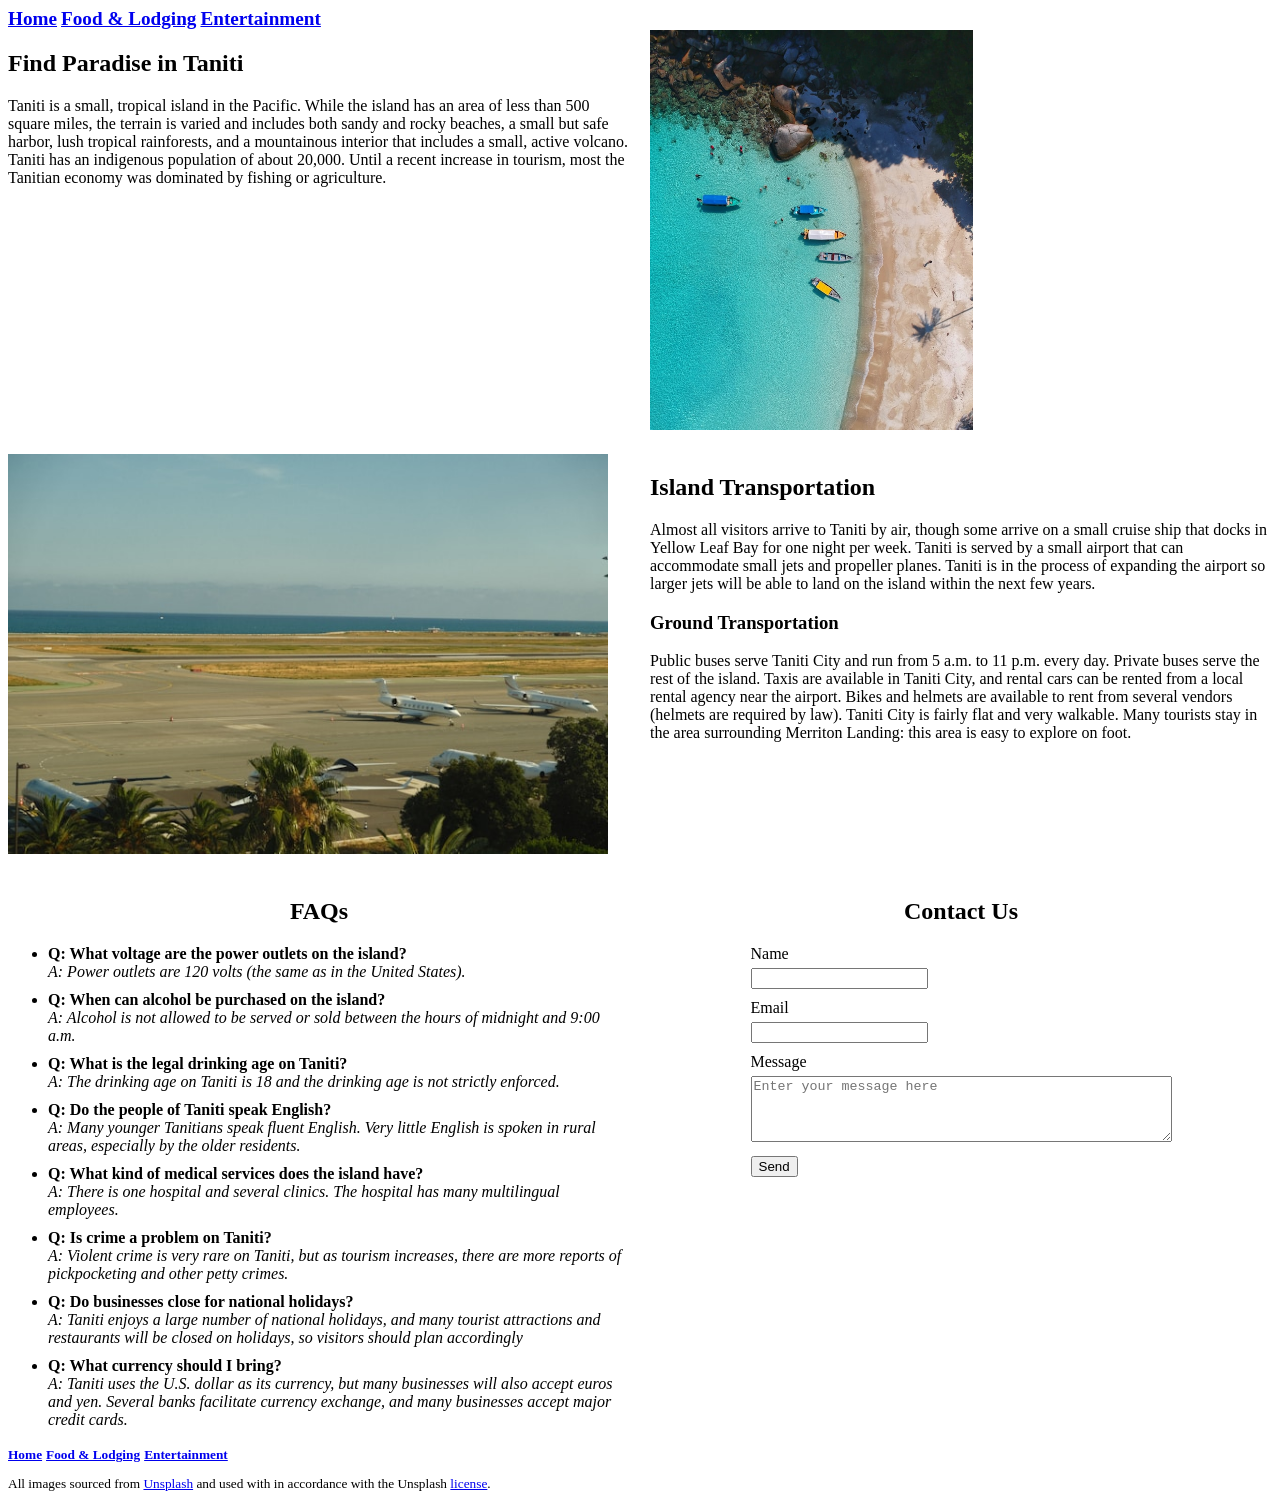
<file: index.html>
<!DOCTYPE html>
<html lang="en">

<head>
    <meta charset="UTF-8">
    <meta name="viewport" content="width=device-width, initial-scale=1.0">
    <title>Visit Taniti</title>
    <link rel="stylesheet" href="./style.css">
</head>

<body>
    <nav>
        <a href="index.html" class="nav-link">Home</a>
        <a href="webpages/food-lodging.html" class="nav-link">Food & Lodging</a>
        <a href="webpages/activities.html" class="nav-link">Entertainment</a>
    </nav>

    <main>
        <div class="container">
            <div>
                <h2>Find Paradise in Taniti</h2>
                <p>Taniti is a small, tropical island in the Pacific. While the island has an area of less than 500
                    square miles, the terrain is varied and includes both sandy and rocky beaches, a small but safe
                    harbor, lush tropical rainforests, and a mountainous interior that includes a small, active volcano.
                    Taniti has an indigenous population of about 20,000. Until a recent increase in tourism, most the
                    Tanitian economy was dominated by fishing or agriculture.</p>
            </div>

            <div><img id="home-image" src="images/beach.jpg"
                    alt="Over head view of a beach with some small boats by the shore">
            </div>

            <div>
                <img id="home-image" src="images/airport.jpg" alt="Airport runway with ocean in the background">
            </div>

            <div>
                <h2>Island Transportation</h2>
                <p>Almost all visitors arrive to Taniti by air, though some arrive on a small cruise ship that docks in
                    Yellow Leaf Bay for one night per week. Taniti is served by a small airport that can accommodate
                    small jets and propeller planes. Taniti is in the process of expanding the airport so larger jets
                    will be able to land on the island within the next few years.</p>

                <h3>Ground Transportation</h3>
                <p>
                   Public buses serve Taniti City and run from 5 a.m. to 11 p.m. every day. Private buses serve the rest of the island. Taxis are available in Taniti City, and rental cars can be rented from a local rental agency near the airport. Bikes and helmets are available to rent from several vendors (helmets are required by law). Taniti City is fairly flat and very walkable. Many tourists stay in the area surrounding Merriton Landing: this area is easy to explore on foot. 
                </p>


            </div>

            <div class="faqs">
                <h2>FAQs</h2>
                <ul class="faq-list">
                    <li><span class="faq-question">Q: What voltage are the power outlets on the island?</span><br>
                        <span class="faq-answer">A: Power outlets are 120 volts (the same as in the United
                            States).</span>
                    </li>

                    <li><span class="faq-question">Q: When can alcohol be purchased on the island?</span><br>
                        <span class="faq-answer">A: Alcohol is not allowed to be served or sold between the hours of
                            midnight and 9:00 a.m.</span>
                    </li>

                    <li><span class="faq-question">Q: What is the legal drinking age on Taniti?</span><br>
                        <span class="faq-answer">A: The drinking age on Taniti is 18 and the drinking age is not
                            strictly enforced.</span>
                    </li>

                    <li><span class="faq-question">Q: Do the people of Taniti speak English?</span><br>
                        <span class="faq-answer">A: Many younger Tanitians speak fluent English. Very little English is
                            spoken in rural areas, especially by the older residents.</span>
                    </li>

                    <li><span class="faq-question">Q: What kind of medical services does the island have?</span><br>
                        <span class="faq-answer">A: There is one hospital and several clinics. The hospital has many
                            multilingual employees.</span>
                    </li>

                    <li><span class="faq-question">Q: Is crime a problem on Taniti?</span><br>
                        <span class="faq-answer">A: Violent crime is very rare on Taniti, but as tourism increases,
                            there are more reports of pickpocketing and other petty crimes.</span>
                    </li>

                    <li><span class="faq-question">Q: Do businesses close for national holidays?</span><br>
                        <span class="faq-answer">
                            A: Taniti enjoys a large number of national holidays, and many tourist attractions
                            and restaurants will be closed on holidays, so visitors should plan accordingly
                        </span>
                    </li>

                    <li><span class="faq-question">Q: What currency should I bring?</span><br>
                        <span class="faq-answer">
                            A: Taniti uses the U.S. dollar as its currency, but many businesses will also accept euros
                            and yen.
                            Several banks facilitate currency exchange, and many businesses accept major credit cards.
                        </span>
                    </li>

                </ul>
            </div>


            <div class="contact-form">
                <h2>Contact Us</h2>
                <form>
                    <div class="field">
                        <label for="name">Name</label>
                        <input type="text" id="name" name="name">
                    </div>
                    <div class="field">
                        <label for="email">Email</label>
                        <input type="email" id="email" name="email">
                    </div>
                    <div class="field">
                        <label>Message</label>
                        <textarea name="message" placeholder="Enter your message here" rows="4" cols="50"></textarea>
                    </div>

                    <div>
                        <button type="submit">Send</button>
                    </div>
                </form>
            </div>
        </div>

        <footer>
            <a href="index.html" class="footer-link">Home</a>
            <a href="webpages/food-lodging.html" class="footer-link">Food & Lodging</a>
            <a href="webpages/activities.html" class="footer-link">Entertainment</a>

            <p id="footer-text">All images sourced from <a href="https://unsplash.com/">Unsplash</a> and used with in accordance with the Unsplash <a href="https://unsplash.com/license">license</a>. </p>
        </footer>

    </main>
</body>

</html>
</file>
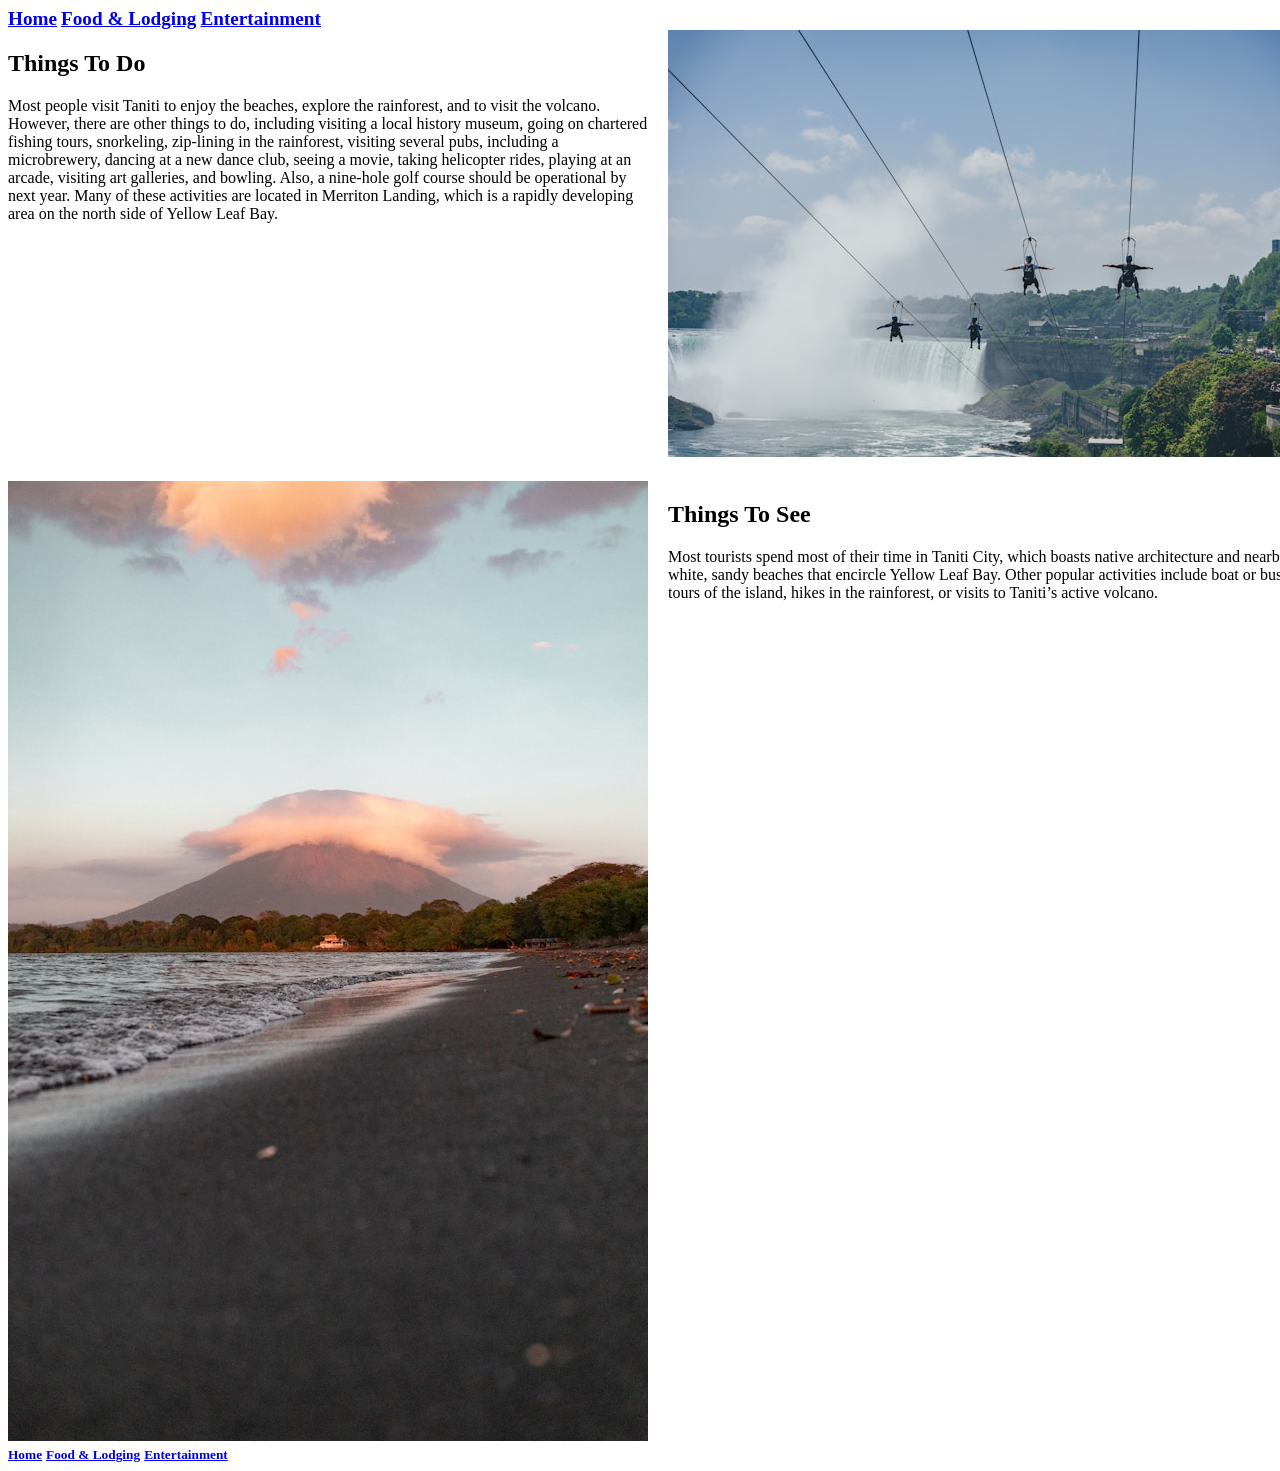
<file: webpages/activities.html>
<!DOCTYPE html>
<html lang="en">

<head>
  <meta charset="UTF-8">
  <meta name="viewport" content="width=device-width, initial-scale=1.0">
  <title>Taniti Entertainment Options</title>
  <link rel="stylesheet" href="../style.css">
</head>

<body>

  <nav>
    <a href="../index.html" class="nav-link">Home</a>
    <a href="food-lodging.html" class="nav-link">Food & Lodging</a>
    <a href="activities.html" class="nav-link">Entertainment</a>
  </nav>
  <main>

    <div class="container">

      <div>
        <h2>Things To Do</h2>
        <p>
          Most people visit Taniti to enjoy the beaches, explore the rainforest, and to visit the volcano. However, there are other things to do, including visiting a local history museum, going on chartered fishing tours, snorkeling, zip-lining in the rainforest, visiting several pubs, including a microbrewery, dancing at a new dance club, seeing a movie, taking helicopter rides, playing at an arcade, visiting art galleries, and bowling. Also, a nine-hole golf course should be operational by next year. Many of these activities are located in Merriton Landing, which is a rapidly developing area on the north side of Yellow Leaf Bay.
        </p>
      </div>

      <div>
         <img src="../images/zipline.jpg" alt="Four people on a zipline with a view of a waterfall.">
      </div>

      <div>
         <img src="../images/volcano.jpg" alt="View of a volcano from a beach.">
      </div>

      <div>
         <h2>Things To See</h2>
         <p>
          Most tourists spend most of their time in Taniti City, which boasts native architecture and nearby white, sandy beaches that encircle Yellow Leaf Bay. Other popular activities include boat or bus tours of the island, hikes in the rainforest, or visits to Taniti’s active volcano.
         </p>
      </div>

    </div>

    <footer>
            <a href="../index.html" class="footer-link">Home</a>
            <a href="food-lodging.html" class="footer-link">Food & Lodging</a>
            <a href="activities.html" class="footer-link">Entertainment</a>
    </footer>

  </main>
</body>

</html>
</file>
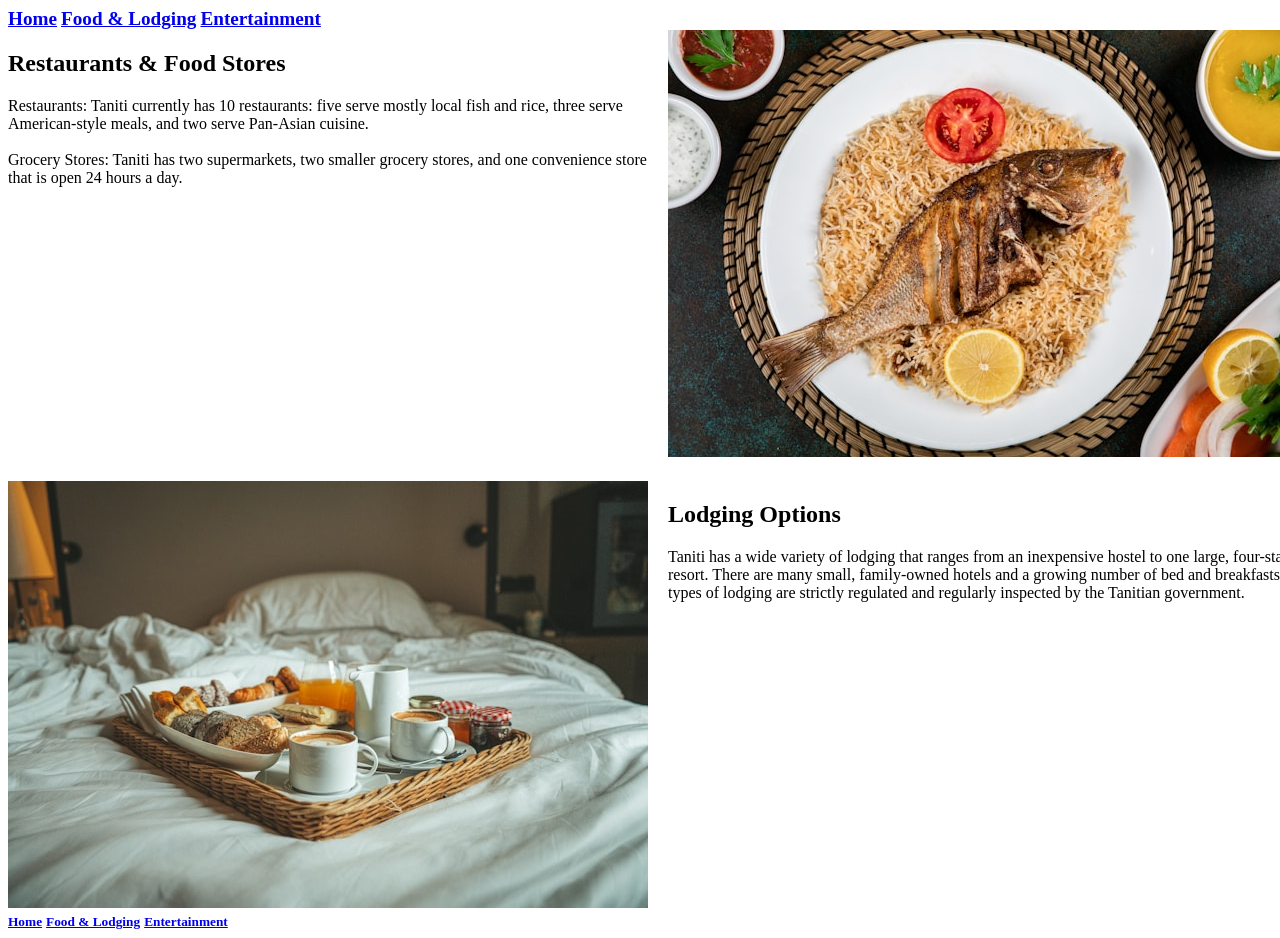
<file: webpages/food-lodging.html>
<!DOCTYPE html>
<html lang="en">

<head>
  <meta charset="UTF-8">
  <meta name="viewport" content="width=device-width, initial-scale=1.0">
  <title>Taniti Food Options</title>
  <link rel="stylesheet" href="../style.css">
</head>

<body>

  <nav>
    <a href="../index.html" class="nav-link">Home</a>
    <a href="food-lodging.html" class="nav-link">Food & Lodging</a>
    <a href="activities.html" class="nav-link">Entertainment</a>
  </nav>

  <main>

    <div class="container">

      <div>
         <h2>Restaurants & Food Stores</h2>
         <p>
          Restaurants: Taniti currently has 10 restaurants: five serve mostly local fish and rice, three serve American-style meals, and two serve Pan-Asian cuisine.<br>
          <br>
          Grocery Stores: Taniti has two supermarkets, two smaller grocery stores, and one convenience store that is open 24 hours a day. 
         </p>
      </div>

      <div>
         <img src="../images/fish-and-rice.jpg" alt="A plate of fish and rice.">
      </div>

      <div>
         <img src="../images/bed-and-breakfast.jpg" alt="A tray of breakfast foods on a bed.">
      </div>

      <div>
         <h2>Lodging Options</h2>
         <p>
          Taniti has a wide variety of lodging that ranges from an inexpensive hostel to one large, four-star resort. There are many small, family-owned hotels and a growing number of bed and breakfasts. All types of lodging are strictly regulated and regularly inspected by the Tanitian government.
         </p>
      </div>

    </div>

    <footer>
            <a href="../index.html" class="footer-link">Home</a>
            <a href="food-lodging.html" class="footer-link">Food & Lodging</a>
            <a href="activities.html" class="footer-link">Entertainment</a>
      </footer>

  </main>
</body>

</html>
</file>
<file: style.css>
.faq-list li {
    margin-bottom: 10px
}

.field {
   margin-bottom: 10px 
}

.field label {
    display:block;
    margin-bottom: 5px
}

.container {
  display: grid;
  grid-template-columns: 1fr 1fr;
  gap: 20px;
  align-items: start;
}

.faqs, .contact-form {
    flex: 1;
}

.contact-form {
    display: flex;
    flex-direction: column;
    align-items: center;
}

.faqs h2, .contact-form h2 {
    text-align: center;
}

.faq-question {
    font-weight: bold;
}

.faq-answer {
    font-style: italic;
}

.nav-link {
    font-size: larger;
    font-weight: bold;
}

#home-image {
  max-width: 100%;
  height: 400px;
}

.footer-link {
    font-weight: bold;
    font-size: smaller;
}

#footer-text {
    font-size: smaller;
}
</file>
